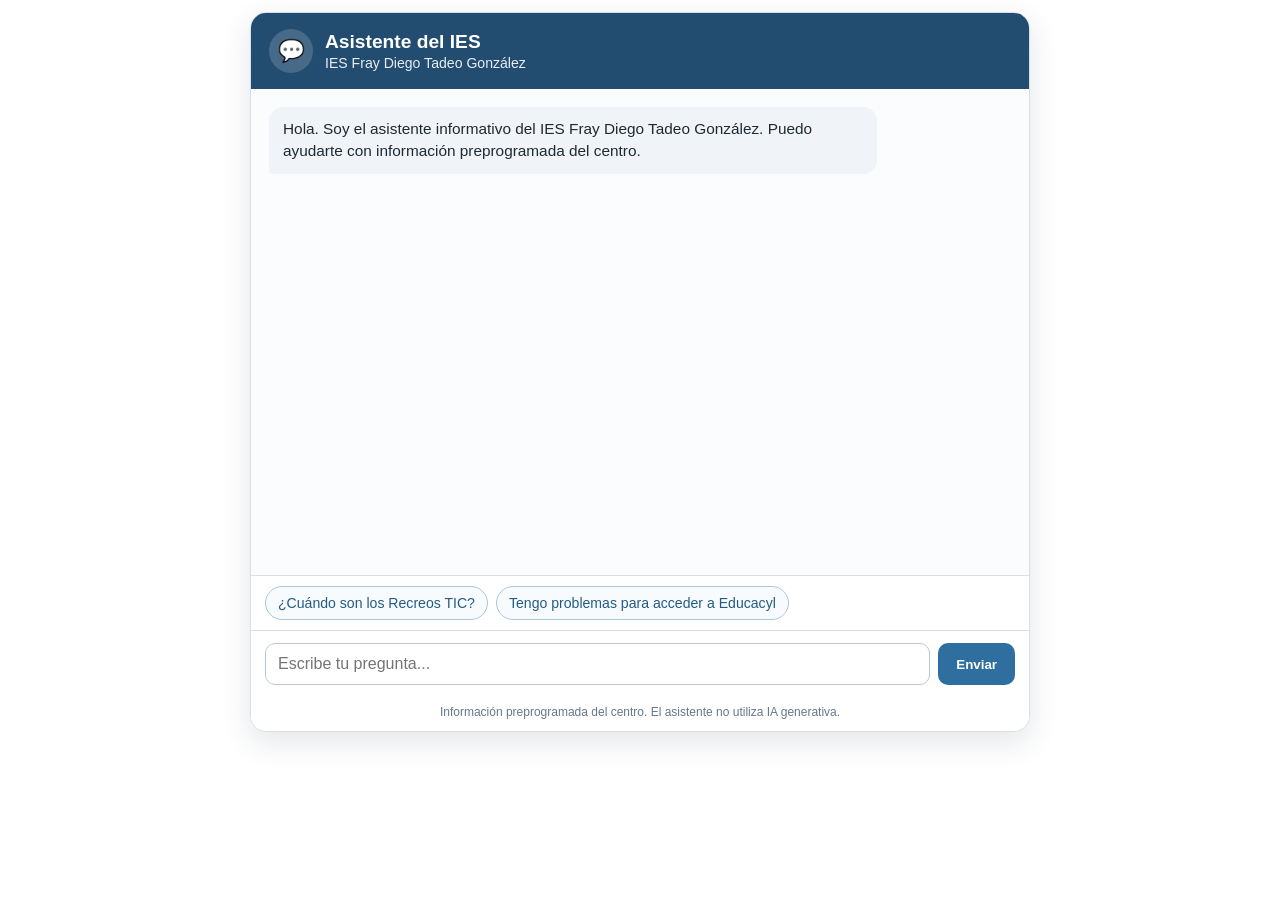
<file: ChatBot/index.html>
<!DOCTYPE html>
<html lang="es">
<head>
  <meta charset="UTF-8">
  <meta name="viewport" content="width=device-width, initial-scale=1.0">
  <meta name="description" content="Asistente virtual del IES Fray Diego Tadeo González">
  <title>Asistente del IES Fray Diego Tadeo González</title>
  <link rel="stylesheet" href="css/style.css">
</head>
<body>
  <main class="chat-shell" aria-label="Asistente virtual del instituto">
    <section class="chat-card">
      <header class="chat-header">
        <div class="bot-avatar" aria-hidden="true">💬</div>
        <div>
          <h1>Asistente del IES</h1>
          <p>IES Fray Diego Tadeo González</p>
        </div>
      </header>

      <div id="chatMessages" class="chat-messages" aria-live="polite"></div>

      <div id="quickActions" class="quick-actions" aria-label="Preguntas frecuentes"></div>

      <form id="chatForm" class="chat-form" autocomplete="off">
        <label class="sr-only" for="userInput">Escribe tu pregunta</label>
        <input
          id="userInput"
          type="text"
          maxlength="250"
          placeholder="Escribe tu pregunta..."
          aria-label="Escribe tu pregunta"
        >
        <button type="submit" aria-label="Enviar pregunta">Enviar</button>
      </form>

      <footer class="chat-footer">
        <span>Información preprogramada del centro. El asistente no utiliza IA generativa.</span>
      </footer>
    </section>
  </main>

  <script src="data/respuestas.js"></script>
  <script src="js/chatbot.js"></script>
</body>
</html>
</file>
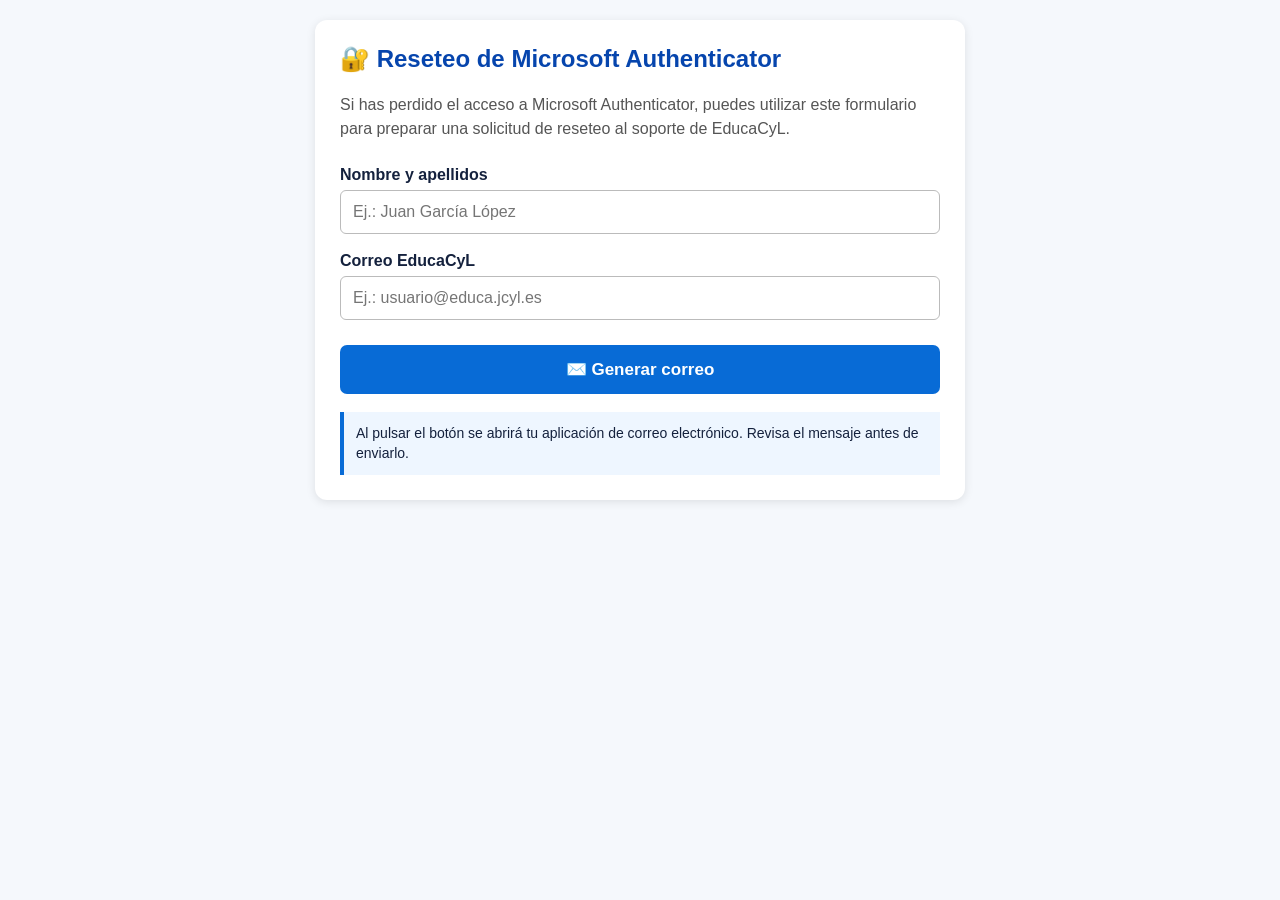
<file: Authenticator/AuthenGenMail.html>
<!DOCTYPE html>
<html lang="es">
<head>
<meta charset="UTF-8">
<meta name="viewport" content="width=device-width, initial-scale=1.0">

<title>Solicitud de reseteo de Authenticator</title>

<style>
    * {
        box-sizing: border-box;
    }

    body {
        margin: 0;
        padding: 20px;
        font-family: Arial, Helvetica, sans-serif;
        background: #f5f8fc;
        color: #14213d;
    }

    .formulario {
        max-width: 650px;
        margin: 0 auto;
        padding: 25px;
        background: white;
        border-radius: 12px;
        box-shadow: 0 2px 10px rgba(0,0,0,0.10);
    }

    h2 {
        margin-top: 0;
        color: #0645ad;
    }

    .descripcion {
        color: #555;
        line-height: 1.5;
        margin-bottom: 25px;
    }

    label {
        display: block;
        margin-top: 18px;
        margin-bottom: 6px;
        font-weight: bold;
    }

    input {
        width: 100%;
        padding: 12px;
        border: 1px solid #bbb;
        border-radius: 6px;
        font-size: 16px;
    }

    input:focus {
        outline: 2px solid #1e73d8;
        border-color: #1e73d8;
    }

    button {
        width: 100%;
        margin-top: 25px;
        padding: 14px;
        border: 0;
        border-radius: 7px;
        background: #086bd6;
        color: white;
        font-size: 17px;
        font-weight: bold;
        cursor: pointer;
    }

    button:hover {
        background: #0557af;
    }

    .aviso {
        margin-top: 18px;
        padding: 12px;
        background: #eef6ff;
        border-left: 4px solid #086bd6;
        font-size: 14px;
        line-height: 1.4;
    }
</style>
</head>
<script>
function enviarAltura() {
    const altura = document.documentElement.scrollHeight;

    window.parent.postMessage({
        tipo: "ajustarAlturaAuthenticator",
        altura: altura
    }, "*");
}

// Al terminar de cargar
window.addEventListener("load", enviarAltura);

// Si cambia el tamaño de la página
window.addEventListener("resize", enviarAltura);

// Detectar cambios en el contenido
const observer = new ResizeObserver(enviarAltura);
observer.observe(document.documentElement);
</script>
<body>

<div class="formulario">

    <h2>🔐 Reseteo de Microsoft Authenticator</h2>

    <p class="descripcion">
        Si has perdido el acceso a Microsoft Authenticator, puedes utilizar
        este formulario para preparar una solicitud de reseteo al soporte
        de EducaCyL.
    </p>

    <label for="nombre">Nombre y apellidos</label>
    <input
        type="text"
        id="nombre"
        placeholder="Ej.: Juan García López"
        required
    >

    <label for="correo">Correo EducaCyL</label>
    <input
        type="email"
        id="correo"
        placeholder="Ej.: usuario@educa.jcyl.es"
        required
    >

    <button type="button" onclick="generarCorreo()">
        ✉️ Generar correo
    </button>

    <div class="aviso">
        Al pulsar el botón se abrirá tu aplicación de correo electrónico.
        Revisa el mensaje antes de enviarlo.
    </div>

</div>


<script>

function generarCorreo() {

    const nombre = document.getElementById("nombre").value.trim();
    const correo = document.getElementById("correo").value.trim();

    if (!nombre || !correo) {
        alert("Introduce tu nombre y tu correo EducaCyL.");
        return;
    }

    const destinatario = "soporte.2fa@educa.jcyl.es";

    const asunto = "Reseteo de Authenticator";

    const mensaje =
`Buenas,

Soy ${nombre}, necesito que se resetee mi cuenta de Authenticator. Mi correo es ${correo}.

Muchas gracias por su ayuda.

Un saludo.`;

    const mailto =
        "mailto:" + destinatario +
        "?subject=" + encodeURIComponent(asunto) +
        "&body=" + encodeURIComponent(mensaje);

    window.location.href = mailto;
}

</script>

</body>
</html>
</file>
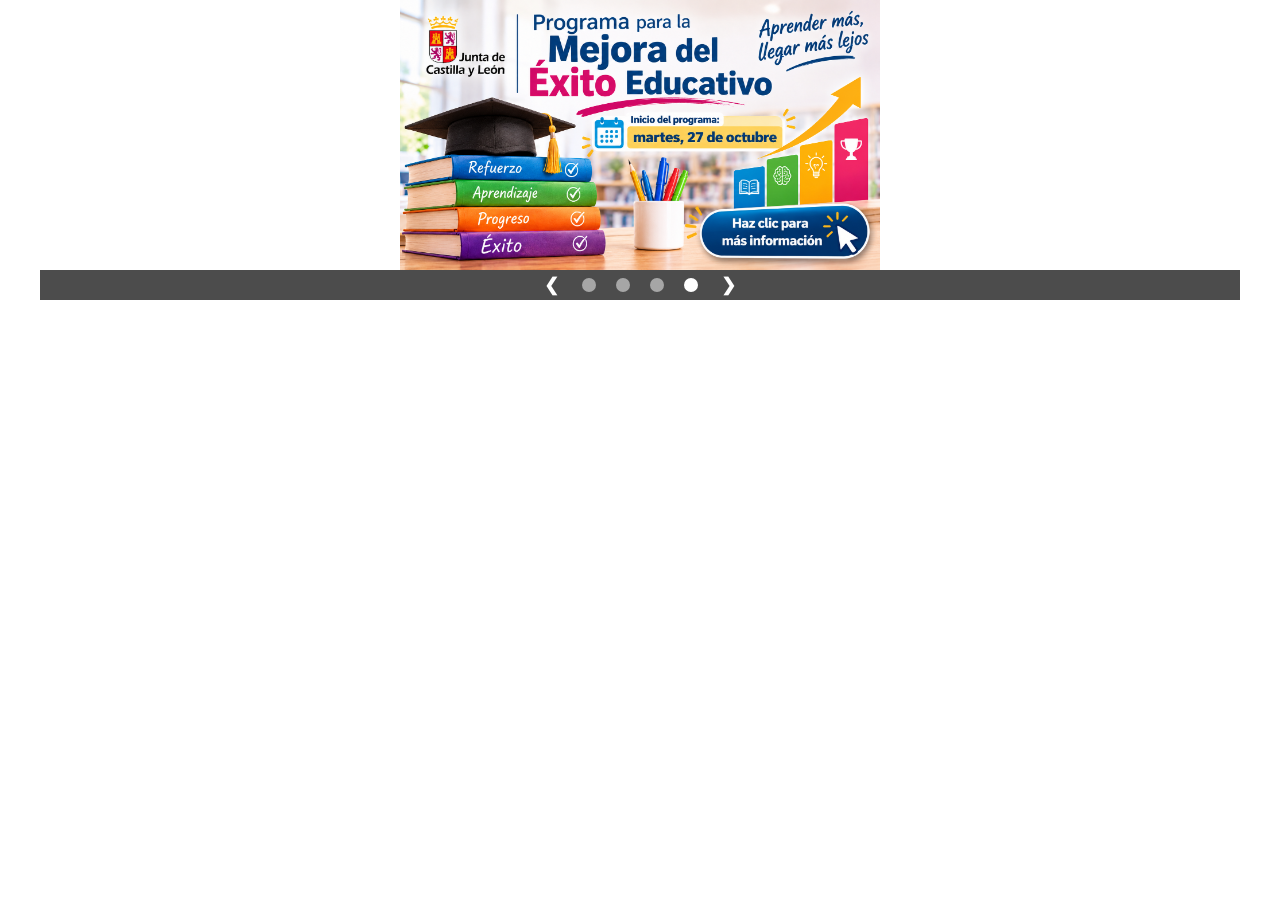
<file: slider_principal/slider.html>
<!DOCTYPE html>
<html lang="es">

<head>
    <meta charset="UTF-8">

    <title>Slider Noticias</title>

    <style>
        body {
            margin: 0;
            padding: 0;
            background: white;
            font-family: Arial;
        }

        .slider {
            position: relative;
            width: 100%;
            max-width: 1200px;
            height: 300px;
            margin: auto;
            overflow: hidden;
        }

        /* Slides */

        .slide {
            position: absolute;
            width: 100%;
            height: 90%;
            opacity: 0;
            transition: opacity 0.5s ease;
        }

        .slide.active {
            opacity: 1;
            z-index: 1;
        }

        .slide img {
            width: 100%;
            height: 100%;
            object-fit: contain;
            object-position: center;
            background: none;
        }

        /* Flechas */

        .arrow {
            position: absolute;
            top: 50%;
            transform: translateY(-50%);
            background: rgba(0, 0, 0, 0.5);
            color: white;
            border: none;
            font-size: 30px;
            width: 50px;
            height: 50px;
            cursor: pointer;
            z-index: 2;
        }

        .arrow:hover {
            background: rgba(0, 0, 0, 0.8);
        }

        .prev {
            left: 10px;
        }

        .next {
            right: 10px;
        }

        .arrow-small{
            background:none;
            border:none;
            color:white;
            cursor:pointer;
            font-size:18px;
            font-weight:bold;
            padding:0 8px;
        }

        .arrow-small:hover{
            color:#cccccc;
        }
        /* Puntos */

        .dots {
            position:absolute;
            bottom:0;
            width:100%;
            height:30px;

            display:flex;
            justify-content:center;
            align-items:center;
            gap:10px;

            background: rgba(0, 0, 0, 0.7);
        }

        .dot {
            display: inline-block;
            width: 14px;
            height: 14px;
            margin: 0 5px;
            background: rgba(255, 255, 255, 0.5);
            border-radius: 50%;
            cursor: pointer;
        }

        .dot.active {
            background: white;
        }
    </style>

</head>

<body>

    <div class="slider">
        <!-- SLIDE 1 -->
        <!--
        <a class="slide"
            href="https://iesfraydiegotadeo.centros.educa.jcyl.es/sitio/index.cgi?wid_seccion=66&wid_item=304"
            target="_blank">
            <img src="pictures\Actividades_Septiembre_2026.PNG">
        </a>-->
        <!-- SLIDE 4 -->
        <!--<a class="slide"
            href="http://iesfraydiegotadeo.centros.educa.jcyl.es/sitio/index.cgi?wid_seccion=66&wid_item=296#FP"
            target="_blank">
            <img src="pictures\AdmisionFP.png">
        </a>-->
        
        <!-- SLIDE 5 -->
        <!--<a class="slide"
            href="http://iesfraydiegotadeo.centros.educa.jcyl.es/sitio/index.cgi?wid_seccion=66&wid_item=296"
            target="_blank">
            <img src="pictures\listadosProvisionales_ESOyBTO_26-27.png">
        </a>-->

        <!-- SLIDE 1 -->
        <a class="slide"
            href="https://www.calameo.com/read/0072549157f1279bdb9d1"
            target="_blank">
            <img src="pictures\RevistaBilingue.png">
        </a>
        
        <!-- SLIDE 2 -->
        <a class="slide"
            href="http://iesfraydiegotadeo.centros.educa.jcyl.es/sitio/index.cgi?wid_seccion=1&wid_item=2"
            target="_blank">
            <img src="pictures\Presentacion.png">
        </a>

        <!-- SLIDE 3 -->
        <a class="slide"
            href="https://iesfraydiegotadeo.centros.educa.jcyl.es/sitio/index.cgi?wid_seccion=67&wid_item=305"
            target="_blank">
            <img src="pictures\RecreosTIC.png">
        </a>
        
        <!-- SLIDE 4 -->
        <a class="slide active"
            href="https://iesfraydiegotadeo.centros.educa.jcyl.es/sitio/index.cgi?wid_seccion=60&wid_item=310"
            target="_blank">
            <img src="pictures\Prog_Exito_Educativo.png">
        </a>

        <!-- Puntos -->
        <div class="dots">
            <button class="arrow-small prev">&#10094;</button>

            <span class="dot"></span>
            <span class="dot"></span>
            <span class="dot"></span>
            <span class="dot active"></span>

            <button class="arrow-small next">&#10095;</button>
        </div>

    </div>

    <script>

        const slides = document.querySelectorAll('.slide');
        const dots = document.querySelectorAll('.dot');

        const prev = document.querySelector('.prev');
        const next = document.querySelector('.next');

        let duracion = 5000;
        let current = 0;
        let interval;

        function showSlide(index) {

            slides.forEach(slide => slide.classList.remove('active'));
            dots.forEach(dot => dot.classList.remove('active'));

            slides[index].classList.add('active');
            dots[index].classList.add('active');

            current = index;
        }

        function nextSlide() {

            current++;

            if (current >= slides.length) {
                current = 0;
            }

            showSlide(current);
        }

        function prevSlide() {

            current--;

            if (current < 0) {
                current = slides.length - 1;
            }

            showSlide(current);
        }

        next.addEventListener('click', () => {

            nextSlide();
            resetInterval();

        });

        prev.addEventListener('click', () => {

            prevSlide();
            resetInterval();

        });

        dots.forEach((dot, index) => {

            dot.addEventListener('click', () => {

                showSlide(index);
                resetInterval();

            });

        });

        function startInterval() {

            interval = setInterval(nextSlide, duracion);

        }

        function resetInterval() {

            clearInterval(interval);
            startInterval();

        }

        startInterval();

    </script>

</body>

</html>
</file>
<file: ChatBot/css/style.css>
* {
  box-sizing: border-box;
}

:root {
  --bg: #eef3f8;
  --card: #ffffff;
  --header: #234d70;
  --header-text: #ffffff;
  --bot-bubble: #f0f4f8;
  --user-bubble: #dcecf8;
  --text: #1f2933;
  --muted: #66788a;
  --border: #d7e0e8;
  --button: #2f6f9f;
  --button-hover: #245b83;
  --focus: #8ac2e6;
  --shadow: 0 10px 30px rgba(22, 44, 66, 0.12);
}

html,
body {
  margin: 0;
  min-height: 100%;
  background: transparent;
  font-family: Arial, Helvetica, sans-serif;
  color: var(--text);
}

body {
  padding: 12px;
}

.chat-shell {
  width: 100%;
  display: flex;
  justify-content: center;
}

.chat-card {
  width: 100%;
  max-width: 780px;
  height: min(720px, calc(100vh - 24px));
  min-height: 540px;
  display: flex;
  flex-direction: column;
  overflow: hidden;
  background: var(--card);
  border: 1px solid var(--border);
  border-radius: 16px;
  box-shadow: var(--shadow);
}

.chat-header {
  display: flex;
  align-items: center;
  gap: 12px;
  padding: 16px 18px;
  background: var(--header);
  color: var(--header-text);
}

.chat-header h1 {
  margin: 0 0 2px;
  font-size: 1.2rem;
}

.chat-header p {
  margin: 0;
  font-size: 0.88rem;
  opacity: 0.9;
}

.bot-avatar {
  width: 44px;
  height: 44px;
  display: grid;
  place-items: center;
  flex: 0 0 auto;
  border-radius: 50%;
  background: rgba(255, 255, 255, 0.16);
  font-size: 1.35rem;
}

.chat-messages {
  flex: 1;
  overflow-y: auto;
  padding: 18px;
  background: #fbfcfd;
  scroll-behavior: smooth;
}

.message {
  display: flex;
  margin-bottom: 14px;
}

.message.user {
  justify-content: flex-end;
}

.message.bot {
  justify-content: flex-start;
}

.bubble {
  max-width: 82%;
  padding: 11px 14px;
  border-radius: 14px;
  line-height: 1.45;
  font-size: 0.96rem;
  overflow-wrap: anywhere;
}

.message.bot .bubble {
  background: var(--bot-bubble);
  border-bottom-left-radius: 4px;
}

.message.user .bubble {
  background: var(--user-bubble);
  border-bottom-right-radius: 4px;
}

.bubble a {
  color: #195b8e;
}

.quick-actions {
  display: flex;
  flex-wrap: wrap;
  gap: 8px;
  padding: 10px 14px;
  border-top: 1px solid var(--border);
  background: #ffffff;
}

.quick-actions:empty {
  display: none;
}

.quick-action {
  border: 1px solid #aac7dc;
  background: #f7fbfe;
  color: #245b83;
  border-radius: 999px;
  padding: 8px 12px;
  font-size: 0.88rem;
  cursor: pointer;
}

.quick-action:hover {
  background: #eaf4fb;
}

.chat-form {
  display: grid;
  grid-template-columns: 1fr auto;
  gap: 8px;
  padding: 12px 14px;
  border-top: 1px solid var(--border);
  background: #ffffff;
}

.chat-form input {
  width: 100%;
  min-width: 0;
  padding: 11px 12px;
  border: 1px solid #b9c8d4;
  border-radius: 10px;
  font-size: 1rem;
  outline: none;
}

.chat-form input:focus {
  border-color: var(--button);
  box-shadow: 0 0 0 3px rgba(47, 111, 159, 0.14);
}

.chat-form button {
  border: 0;
  border-radius: 10px;
  padding: 0 18px;
  background: var(--button);
  color: #ffffff;
  font-weight: 700;
  cursor: pointer;
}

.chat-form button:hover {
  background: var(--button-hover);
}

.chat-footer {
  padding: 8px 14px 12px;
  text-align: center;
  font-size: 0.75rem;
  color: var(--muted);
  background: #ffffff;
}

.sr-only {
  position: absolute;
  width: 1px;
  height: 1px;
  padding: 0;
  margin: -1px;
  overflow: hidden;
  clip: rect(0, 0, 0, 0);
  white-space: nowrap;
  border: 0;
}

@media (max-width: 600px) {
  body {
    padding: 0;
  }

  .chat-card {
    height: 100vh;
    min-height: 100vh;
    border: 0;
    border-radius: 0;
    box-shadow: none;
  }

  .bubble {
    max-width: 92%;
  }

  .chat-header {
    padding: 13px 14px;
  }

  .chat-form button {
    padding: 0 14px;
  }
}
</file>
